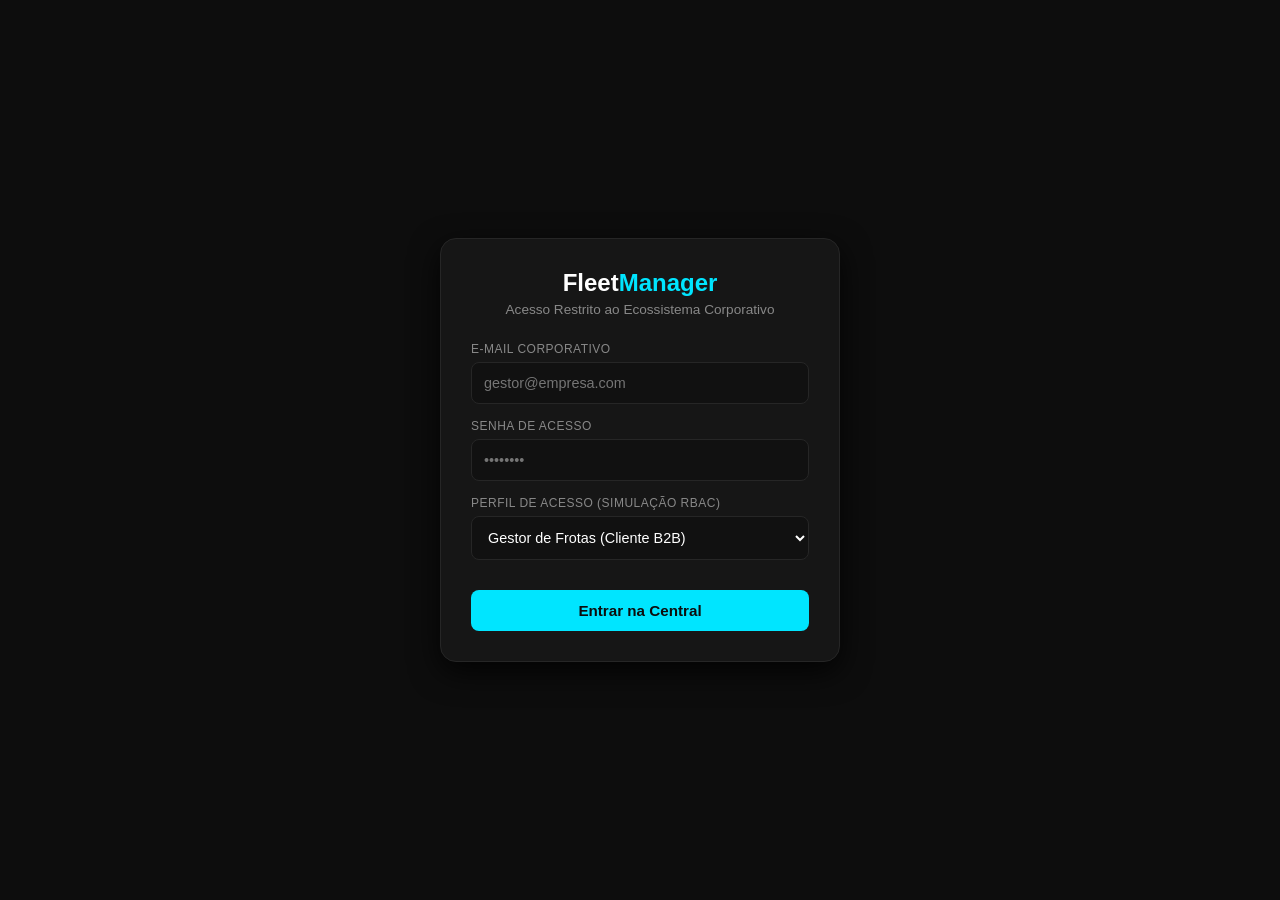
<file: index.html>
<!DOCTYPE html>
<html lang="pt-BR">
<head>
    <meta charset="UTF-8">
    <meta http-equiv="refresh" content="0; url=frota-web/login.html">
    <title>FleetManager Pro - Redirecionando...</title>
</head>
<body style="background: #111; color: #fff; font-family: sans-serif; display: flex; justify-content: center; align-items: center; height: 100vh;">
    <p>Carregando FleetManager Pro...</p>
    <script>
        // Redireciona imediatamente para a tela de login B2B
        window.location.href = "frota-web/login.html";
    </script>
</body>
</html>
</file>
<file: frota-web/fleet-style.css>
:root {
    --bg-dark: #0d0d0d;
    --panel-bg: #161616;
    --border-color: #262626;
    --text-main: #ffffff;
    --text-muted: #888888;
    --neon-blue: #00e5ff;
    --alert-red: #ff3333;
}

* {
    margin: 0;
    padding: 0;
    box-sizing: border-box;
    font-family: 'Segoe UI', Tahoma, Geneva, Verdana, sans-serif;
}

/* BLINDA O FUNDO: Garante que o navegador NUNCA fique branco */
body {
    background-color: #0d0d0d !important;
    color: #ffffff !important;
    height: 100vh;
    overflow: hidden;
}

.fleet-container {
    display: flex;
    height: 100vh;
    background-color: #0d0d0d;
}

/* Sidebar */
.sidebar {
    width: 260px;
    background-color: var(--panel-bg);
    border-right: 1px solid var(--border-color);
    padding: 20px;
    display: flex;
    flex-direction: column;
    gap: 30px;
}

.sidebar h2 {
    color: #fff;
    font-size: 1.4rem;
}

.sidebar h2 span {
    color: var(--neon-blue);
}

.menu-list {
    list-style: none;
    display: flex;
    flex-direction: column;
    gap: 10px;
}

.menu-list li {
    padding: 12px 15px;
    border-radius: 8px;
    color: var(--text-muted);
    cursor: pointer;
    transition: all 0.2s;
}

.menu-list li.active, .menu-list li:hover {
    background-color: rgba(0, 229, 255, 0.1);
    color: var(--neon-blue);
    font-weight: 500;
}

/* Conteúdo Principal */
.main-content {
    flex: 1;
    padding: 25px;
    display: flex;
    flex-direction: column;
    gap: 20px;
    overflow-y: auto;
    background-color: #0d0d0d;
}

.fleet-header {
    display: flex;
    justify-content: space-between;
    align-items: center;
}

.fleet-header h1 {
    font-size: 1.5rem;
    color: #fff;
}

.sub-title {
    font-size: 0.85rem;
    color: var(--text-muted);
}

.badge-server {
    font-size: 0.85rem;
    color: var(--text-muted);
    background: var(--panel-bg);
    padding: 8px 15px;
    border-radius: 20px;
    border: 1px solid var(--border-color);
}

/* Grid de Métricas */
.metrics-grid {
    display: grid;
    grid-template-columns: repeat(4, 1fr);
    gap: 15px;
}

.fleet-card {
    background-color: var(--panel-bg);
    border: 1px solid var(--border-color);
    border-radius: 12px;
    padding: 18px;
    box-shadow: 0 4px 20px rgba(0,0,0,0.3);
}

.fleet-card .label {
    font-size: 0.75rem;
    color: var(--text-muted);
    text-transform: uppercase;
    letter-spacing: 1px;
}

.fleet-card h2 {
    font-size: 1.6rem;
    margin-top: 5px;
    color: #fff;
}

.unit { font-size: 0.9rem; color: var(--text-muted); }

/* Divisão do Dashboard (3 Colunas no Desktop) */
.dashboard-split {
    display: grid;
    grid-template-columns: 1fr 1fr 1.2fr;
    gap: 15px;
    flex: 1;
    min-height: 400px;
}

.vehicle-list-card h3, .telemetry-detail-card h3, .map-card h3 {
    margin-bottom: 12px;
    font-size: 1.05rem;
    color: #fff;
}

.search-box input {
    width: 100%;
    background: #111;
    border: 1px solid var(--border-color);
    padding: 8px 12px;
    border-radius: 6px;
    color: #fff;
    font-size: 0.85rem;
    margin-bottom: 10px;
}

.vehicle-ul {
    list-style: none;
    display: flex;
    flex-direction: column;
    gap: 8px;
    max-height: 320px;
    overflow-y: auto;
}

.vehicle-item {
    display: flex;
    justify-content: space-between;
    align-items: center;
    background: #1e1e1e;
    padding: 10px;
    border-radius: 8px;
    border-left: 3px solid var(--text-muted);
    cursor: pointer;
    transition: background 0.2s;
}

.vehicle-item:hover { background: #252525; }

.vehicle-item.selected {
    border-left-color: var(--neon-blue);
    background: #222222;
}

.plate {
    background: #333;
    padding: 2px 6px;
    border-radius: 4px;
    font-size: 0.75rem;
    color: var(--neon-blue);
}

.vehicle-item small {
    color: var(--text-muted);
    display: block;
    margin-top: 2px;
}

/* Sub-grid de Telemetria Detalhada */
.telemetry-grid {
    display: grid;
    grid-template-columns: 1fr 1fr;
    gap: 10px;
    margin-bottom: 15px;
}

.mini-card {
    background: #111;
    border: 1px solid var(--border-color);
    padding: 10px;
    border-radius: 8px;
}

.mini-card h4 {
    font-size: 1.2rem;
    margin-top: 4px;
    color: #fff;
}

/* Log de Alertas */
.alert-log-container {
    background: #111;
    border: 1px solid var(--border-color);
    padding: 10px;
    border-radius: 8px;
    max-height: 140px;
    overflow-y: auto;
}

.alert-list {
    list-style: none;
    margin-top: 6px;
    font-size: 0.8rem;
    color: var(--text-muted);
    display: flex;
    flex-direction: column;
    gap: 5px;
}

.alert-time {
    color: var(--neon-blue);
    font-weight: bold;
    margin-right: 5px;
}

/* Placeholder do Mapa */
#map-simulator-screen {
    width: 100%;
    height: calc(100% - 30px);
    background: #111;
    border-radius: 8px;
    display: flex;
    justify-content: center;
    align-items: center;
    text-align: center;
    border: 1px dashed #333;
}

.map-placeholder-text {
    color: var(--text-muted);
    line-height: 1.6;
    font-size: 0.9rem;
}

.status-good { color: var(--neon-blue); font-weight: bold; }
.status-bad { color: var(--alert-red); font-weight: bold; }
</file>
